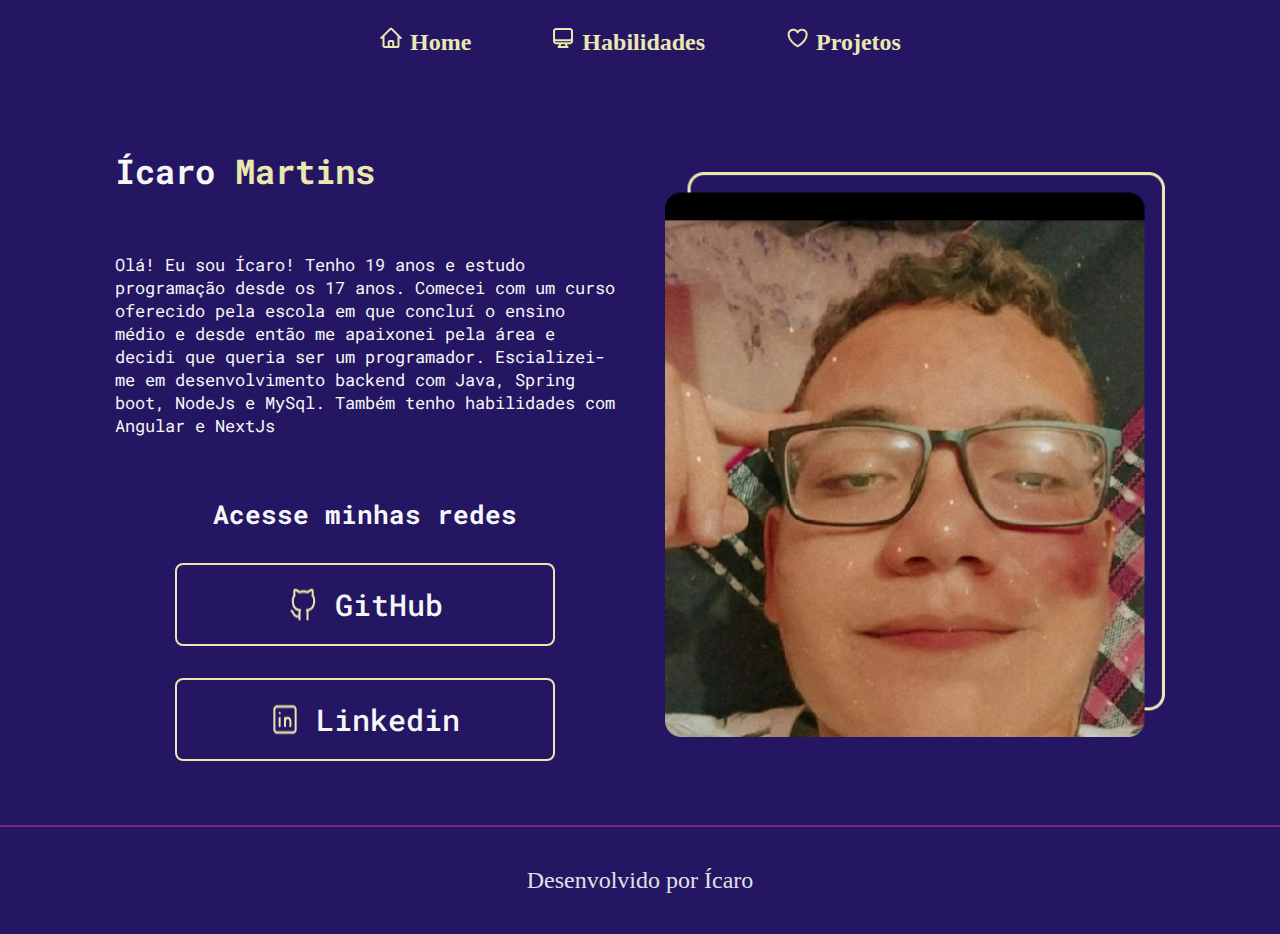
<file: index.html>
<!DOCTYPE html>
<html lang="pt-BR">
<head>
    <meta charset="UTF-8">
    <meta name="viewport" content="width=device-width, initial-scale=1.0">
    <title>Home</title>
    <link rel="stylesheet" href="./styles/index.css">
</head>
<body>
    <header class="header">
        <nav class="header_navigation">
            <a class="header_navigation_link" href="index.html">
                <img src="./assets/casinha.png" alt="">
                Home</a>
            <a class="header_navigation_link" href="habilitys.html">
                <img src="./assets/computador.png" alt="">
                Habilidades</a>
            <a class="header_navigation_link" href="projects.html">
                <img src="./assets/coracao.png" alt="">
                Projetos</a>
        </nav>
    </header>
    <main class="main">
        <section class="main_conteudo">
            <h1 class="main_conteudo_titulo">Ícaro <strong class="main_conteudo_strong">Martins</strong></h1>
            <p class="main_conteudo_paragrafo">Olá! Eu sou Ícaro! Tenho 19 anos e estudo programação desde os 17 anos. Comecei com um curso oferecido pela escola em que concluí o ensino médio e desde então me apaixonei pela área e decidi que queria ser um programador. Escializei-me em desenvolvimento backend com Java, Spring boot, NodeJs e MySql. Também tenho habilidades com Angular e NextJs</p>

            <div class="main_conteudo_link">
                <h2 class="main_conteudo_redes">Acesse minhas redes</h2>

                <a class="main_conteudo_link_links" href="https://github.com/Martins98725">
                    <img src="./assets/Logo gitHub.png" alt="">
                    GitHub   
                </a>
                <a class="main_conteudo_link_links" href="https://www.linkedin.com/in/%C3%ADcaro-martins-7a45a425a/">
                    <img src="./assets/Frame.png" alt="">
                    Linkedin</a>
            </div>
        </section>
        <section class="main_conteudo_img">
            <img id="main_conteudo_img" src="./assets/foto de icaro.png" alt="foto de Ícaro">
        </section>
    </main>
    <footer class="footer">
        <div class="footer_div">
            <p class="footer_paragrafo">Desenvolvido por Ícaro</p>
        </div>
    </footer>
</body>
</html>
</file>
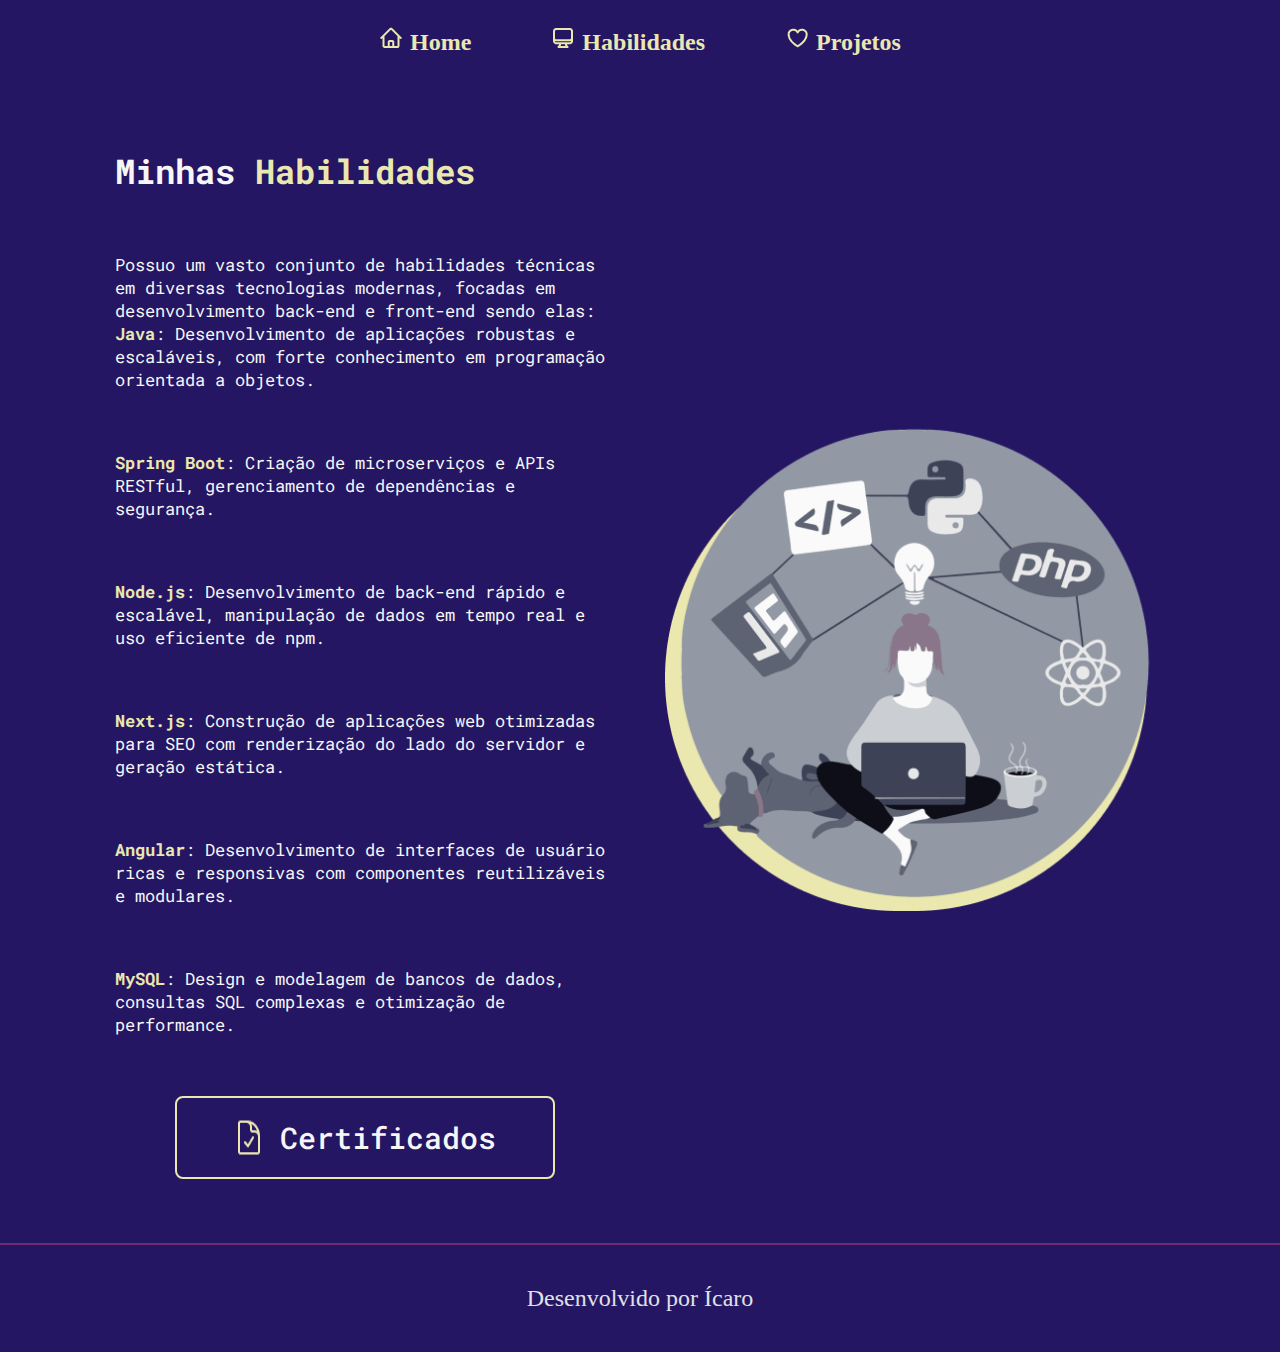
<file: habilitys.html>
<!DOCTYPE html>
<html lang="pt-BR">
<head>
    <meta charset="UTF-8">
    <meta name="viewport" content="width=device-width, initial-scale=1.0">
    <title>Habilidades</title>
    <link rel="stylesheet" href="./styles/index.css">
</head>
<body>
    <header class="header">
        <nav class="header_navigation">
            <a class="header_navigation_link" href="index.html">
                <img src="./assets/casinha.png" alt="">
                Home</a>
            <a class="header_navigation_link" href="habilitys.html">
                <img src="./assets/computador.png" alt="">
                Habilidades</a>
            <a class="header_navigation_link" href="projects.html">
                <img src="./assets/coracao.png" alt="">
                Projetos</a>
        </nav>
    </header>
    <main class="main">
        <section class="main_conteudo">
            <h1 class="main_conteudo_titulo">Minhas <strong class="main_conteudo_strong">Habilidades</strong></h1>

                 <p class="main_conteudo_paragrafo">Possuo um vasto conjunto de habilidades técnicas em diversas tecnologias modernas, focadas em desenvolvimento back-end e front-end sendo elas: 
                    <strong class="main_conteudo_strong">Java</strong>: Desenvolvimento de aplicações robustas e escaláveis, com forte conhecimento em programação orientada a objetos.
                 </p>
                 <p class="main_conteudo_paragrafo"> <strong class="main_conteudo_strong">Spring Boot</strong>: Criação de microserviços e APIs RESTful, gerenciamento de dependências e segurança.</p>
                 <p class="main_conteudo_paragrafo"> <strong class="main_conteudo_strong">Node.js</strong>: Desenvolvimento de back-end rápido e escalável, manipulação de dados em tempo real e uso eficiente de npm.</p>
                 <p class="main_conteudo_paragrafo"> <strong class="main_conteudo_strong">Next.js</strong>: Construção de aplicações web otimizadas para SEO com renderização do lado do servidor e geração estática.</p>
                 <p class="main_conteudo_paragrafo"> <strong class="main_conteudo_strong">Angular</strong>: Desenvolvimento de interfaces de usuário ricas e responsivas com componentes reutilizáveis e modulares.</p>
                 <p class="main_conteudo_paragrafo"> <strong class="main_conteudo_strong">MySQL</strong>: Design e modelagem de bancos de dados, consultas SQL complexas e otimização de performance.</p>

                <div class="main_conteudo_link">
                    <a class="main_conteudo_link_links" href="https://drive.google.com/drive/folders/1yFCOn66j2PF1Uu711XOJiHolLxT235rE">
                        <img  src="./assets/papelzinho.png" alt="">
                        Certificados
                    </a>
                </div>
        </section>
        <section class="main_conteudo_img">
            <img id="main_conteudo_img" src="./assets/fotinha do habilidades.png" alt="">
        </section>
    </main>
    <footer class="footer">
        <div class="footer_div">
            <p class="footer_paragrafo">Desenvolvido por Ícaro</p>
        </div>
    </footer>
</body>
</html>
</file>
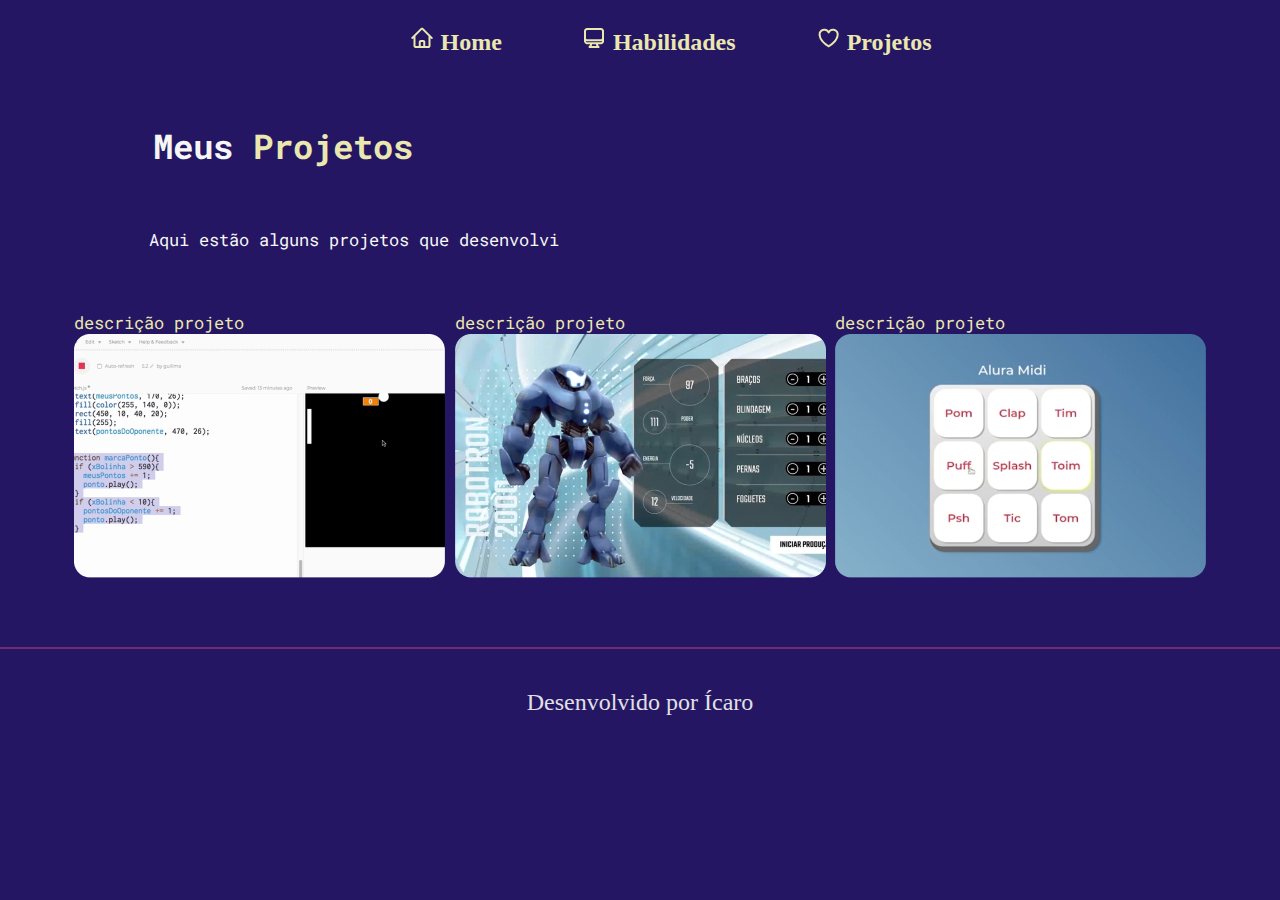
<file: projects.html>
<!DOCTYPE html>
<html lang="pt-BR">
<head>
    <meta charset="UTF-8">
    <meta name="viewport" content="width=device-width, initial-scale=1.0">
    <title>Projetos</title>
    <link rel="stylesheet" href="./styles/project.css">
</head>
<body>
    <header class="header">
        <nav class="header_navigation">
            <a class="header_navigation_link" href="index.html">
                <img src="./assets/casinha.png" alt="">
                Home</a>
            <a class="header_navigation_link" href="habilitys.html">
                <img src="./assets/computador.png" alt="">
                Habilidades</a>
            <a class="header_navigation_link" href="projects.html">
                <img src="./assets/coracao.png" alt="">
                Projetos</a>
        </nav>
    </header>
    <main class="main">
        <section class="main_conteudo">
            <h1 class="main_conteudo_titulo">Meus <strong class="main_conteudo_strong">Projetos</strong></h1>

            <p class="main_conteudo_paragrafo">Aqui estão alguns projetos que desenvolvi</p>
            <div class="main_conteudo_div">
                <div class="main_conteudo_div_divs">
                    <p class="main_conteudo_div_divs_descricao">descrição projeto</p>
                    <img class="main_conteudo_img" src="./assets/image teste 1.png" alt="">
                </div>
                <div class="main_conteudo_div_divs">
                    <p class="main_conteudo_div_divs_descricao">descrição projeto</p>
                    <img class="main_conteudo_img" src="./assets/image teste 2.png" alt="">
                </div>
                <div class="main_conteudo_div_divs" id="main_conteudo_div">
                    <p class="main_conteudo_div_divs_descricao">descrição projeto</p>
                    <img class="main_conteudo_img"  src="./assets/image teste 3.png" alt="">
                </div>
            </div>
        </section>
    </main>
    <footer class="footer">
        <div class="footer_div">
            <p class="footer_paragrafo">Desenvolvido por Ícaro</p>
        </div>
    </footer>
</body>
</html>
</file>
<file: styles/index.css>
@import url('https://fonts.googleapis.com/css2?family=Roboto+Mono:ital,wght@0,100..700;1,100..700&display=swap');

* { margin: 0; padding: 0; box-sizing: border-box;}

:root {
    --color-text: #F6F6F6;
}

body {
    background-color: #241663;
}

.header {
    padding: 2% 0%;
    text-align: center;
}

.header_navigation {
    display: flex;
    gap: 80px;
    align-items: center;
    justify-content: center;
    flex-wrap: wrap;
}

.header_navigation_link {
    font-size: 24px;
    font-weight: 600;
    color: #EAE7AF;
    text-decoration: none;
    border-bottom: 3px solid transparent;
    transition: border-color 0.3s;
}

.header_navigation_link:hover {
    border-color: #EAE7AF;
}

.main {
    padding: 5%;
    display: flex;
    flex-direction: row;
    align-items: center;
    justify-content: space-evenly;
}

.main_conteudo {
    width: 100%;
    max-width: 500px;
    display: flex;
    flex-direction: column;
    gap: 60px;
    font-family: 'Roboto mono', sans-serif;
    font-size: 17px;
}
.main_conteudo_img{
    width: 100%;
    max-width: 500px;
    display: flex;
    flex-direction: column;
    order: 1;
}

.main_conteudo_titulo {
    color: var(--color-text);
}

.main_conteudo_strong {
    color: #EAE7AF;
}

.main_conteudo_paragrafo {
    color: var(--color-text);
}

.main_conteudo_div {
    display: flex;
    justify-content: space-between;
}

.main_conteudo_div_divs {
    justify-content: space-evenly;
    gap: 300%;
    color: #EAE7AF;
}

.main_conteudo_redes {
    color: var(--color-text);
}

.main_conteudo_link {
    display: flex;
    flex-direction: column;
    justify-content: space-evenly;
    align-items: center;
    gap: 32px;
}

.main_conteudo_link_links {
    display: flex;
    justify-content: center;
    gap: 15px;
    border: 2px solid #EAE7AF;
    border-radius: 8px;
    width: 100%;
    max-width: 380px;
    text-align: center;
    padding: 20px 0;
    font-size: 30px;
    font-weight: 500;
    text-decoration: none;
    color: var(--color-text);
    transition: all 0.2s;
}

.main_conteudo_link_links:hover {
    transform: scale(1.05);
    filter: brightness(0.9);
}

.footer {
    color: #B9B9B9;
    padding: 40px;
    text-align: center;
    border-top: 2px solid rgba(255, 87, 127, 0.35);
    font-size: 24px;
    font-weight: 200;
}

.footer_div {
    color: var(--color-text);
    opacity: 0.9;
}


@media (max-width: 1024px) {
    .header {
        padding: 2% 0;
        
    }
    
    .header_navigation {
        gap: 20px;
    }
    
    .main {
        padding: 5%;
        flex-direction: column;
        align-items: center; 
    }

    .main_section {
        width: 100%; 
    }

    .main_conteudo_img {
        margin-bottom: 60px;
        order: -1; 
    }

    .main_conteudo {
        width: 100%;
        padding: 0 5%;
        gap: 30px; 
    }
    
    .main_conteudo_link_links {
        width: 100%;
        padding: 15px 0;
        font-size: 24px;
    }
}

@media (max-width:768px) {
    .header_navigation_link {
        font-size: 18px;
    }

    .main_conteudo_link_links {
        font-size: 20px;
    }
    
    .footer {
        font-size: 20px;
    }
}
</file>
<file: styles/project.css>
@import url('https://fonts.googleapis.com/css2?family=Roboto+Mono:ital,wght@0,100..700;1,100..700&display=swap');

*{margin: 0; padding: 0; box-sizing: border-box;}

:root{
    --color-secundary: #EAE7AF;
    --color-text: #F6F6F6;
}


body{
    background-color: #241663;
    overflow-y: scroll;
}

.header{
    padding: 2% 0% 0% 32%;
}

.header_navigation{
    display: flex;
    gap: 80px;
    align-items: center;
    text-align: center;

}

.header_navigation_link{
    font-size: 24px;
    font-weight: 600;
    color: #EAE7AF;
    text-decoration: none;
    border-bottom: 3px solid transparent;
    transition: border-color 0.3s;
    
}

.header_navigation_link:hover{
    /* text-decoration: underline; */
    border-color: #EAE7AF;
}

.main{
    padding: 5% 5%;
    display: flex;
    align-items: center;
    /* justify-content: space-between; */
}

.main_conteudo{
    width: 100%;
    display: flex;
    flex-direction: column;
    gap: 60px;
    font-family: 'Roboto mono', sans-serif;
    font-size: 17px;
    
}

.main_conteudo_titulo{
    margin-left: 89px;
    color: var(--color-text);
}
.main_conteudo_strong{
    color: #EAE7AF;
}
.main_conteudo_paragrafo{
    margin-left: 85px;
    color: var(--color-text);
}

.main_conteudo_div{
    display:flex;
    justify-content: space-evenly;
    width: 100%;
    
}
.main_conteudo_div_divs{
    color: #EAE7AF;
}

.main_conteudo_redes{
    color: var(--color-text);
}
.footer{
    color: #B9B9B9;
    padding: 40px;
    text-align: center;
    border-top: 2px solid rgba(255, 87, 127, 0.35);

    font-size: 24px;
    font-weight: 200;
}
.footer_div{
    color: var(--color-text);
    opacity: 0.9;
}

@media (max-width: 1024px) {
    .header {
        padding: 2% 0;
        margin-left: 10%;
        
    }

    .header_navigation {
        gap: 20px;
    }

    .main {
        padding: 0%;
        flex-direction: column;
        align-items: center;
    }

    .main_conteudo_titulo,
    .main_conteudo_paragrafo {
        margin-left: 0;
       
    }
    .main_conteudo {
        width: 100%;
        padding: 0 5%;
        gap: 30px; 
    }

    .main_conteudo_div {
        flex-direction: column;
        gap: 20px;
    }
    .main_conteudo_div_divs{
        width: 90px;
        
    }
}

@media (max-width: 768px) {
    .header_navigation {
        gap: 15px;
    }

    .header_navigation_link {
        font-size: 20px;
    }

    .main_conteudo {
        gap: 40px;
    }

    .main_conteudo_div {
        gap: 15px;
    }
    .main_conteudo_div_divs{
        width: 90px;

    }
    .main

    .footer {
        font-size: 20px;
    }
}
</file>
